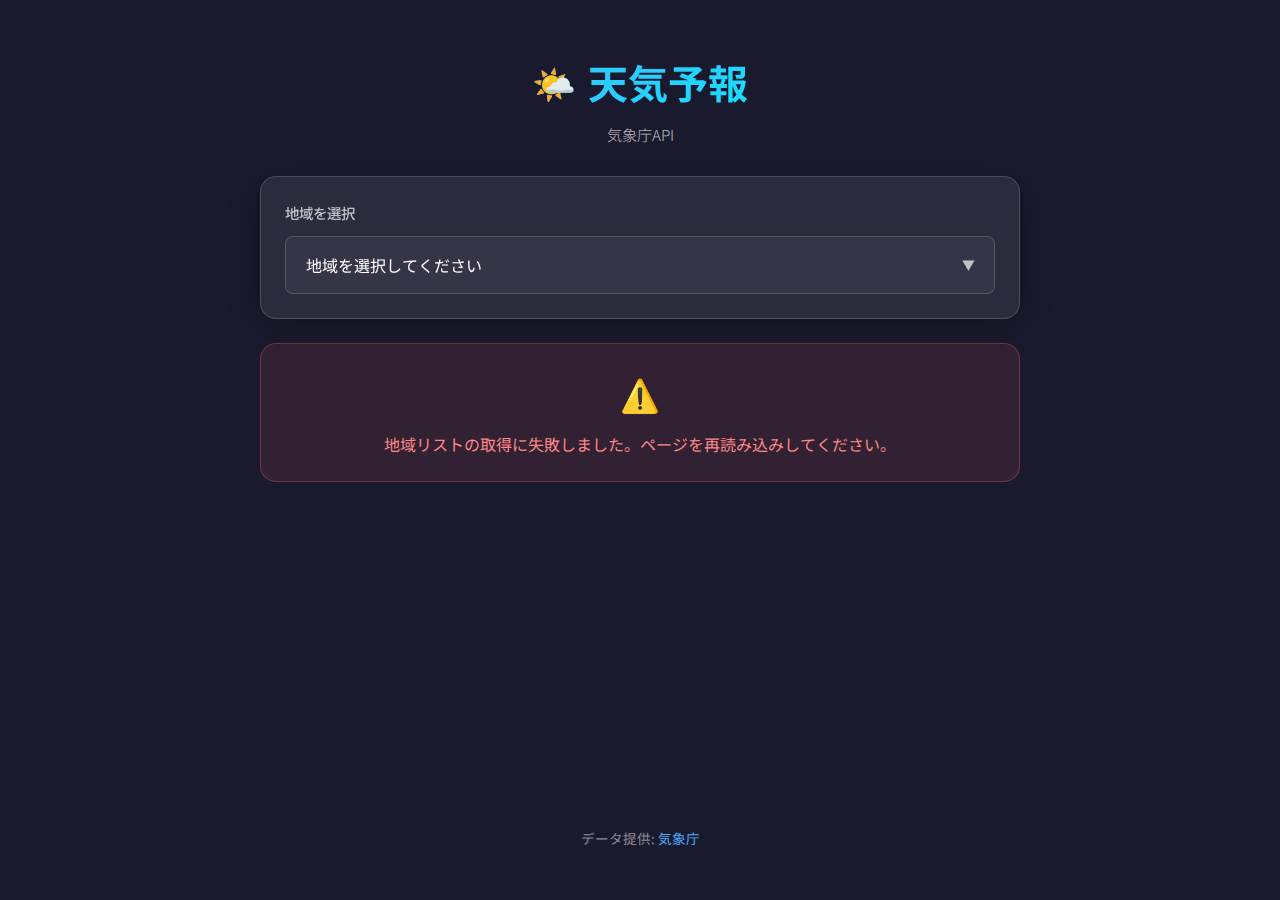
<file: lecture-5/weather/index.html>
<!DOCTYPE html>
<html lang="ja">
<head>
    <meta charset="UTF-8">
    <meta name="viewport" content="width=device-width, initial-scale=1.0">
    <title>天気予報 | 気象庁API</title>
    <meta name="description" content="気象庁APIを利用した日本全国の天気予報アプリケーション">
    <link rel="stylesheet" href="style.css">
    <link href="https://fonts.googleapis.com/css2?family=Noto+Sans+JP:wght@300;400;500;700&display=swap" rel="stylesheet">
</head>
<body>
    <div class="app-container">
        <!-- Header -->
        <header class="header">
            <div class="header-content">
                <h1 class="app-title">
                    <span class="icon">🌤️</span>
                    天気予報
                </h1>
                <p class="app-subtitle">気象庁API</p>
            </div>
        </header>

        <!-- Main Content -->
        <main class="main-content">
            <!-- Region Selector -->
            <section class="region-selector" id="region-selector">
                <label for="area-select" class="select-label">地域を選択</label>
                <div class="select-wrapper">
                    <select id="area-select" class="area-select">
                        <option value="">地域を選択してください</option>
                    </select>
                    <span class="select-arrow">▼</span>
                </div>
            </section>

            <!-- Loading Indicator -->
            <div class="loading" id="loading" style="display: none;">
                <div class="loading-spinner"></div>
                <p>天気情報を取得中...</p>
            </div>

            <!-- Weather Display -->
            <section class="weather-display" id="weather-display" style="display: none;">
                <!-- Area Name -->
                <div class="area-header" id="area-header">
                    <h2 class="area-name" id="area-name"></h2>
                    <p class="update-time" id="update-time"></p>
                </div>

                <!-- Today's Weather -->
                <div class="weather-card today-weather" id="today-weather">
                    <h3 class="card-title">今日の天気</h3>
                    <div class="weather-main">
                        <div class="weather-icon" id="today-icon"></div>
                        <div class="weather-info">
                            <p class="weather-text" id="today-weather-text"></p>
                            <div class="temp-container">
                                <span class="temp-label">気温</span>
                                <span class="temp-value" id="today-temp"></span>
                            </div>
                        </div>
                    </div>
                    <div class="weather-details">
                        <div class="detail-item">
                            <span class="detail-label">降水確率</span>
                            <span class="detail-value" id="today-pop"></span>
                        </div>
                        <div class="detail-item">
                            <span class="detail-label">風</span>
                            <span class="detail-value" id="today-wind"></span>
                        </div>
                    </div>
                </div>

                <!-- Tomorrow's Weather -->
                <div class="weather-card tomorrow-weather" id="tomorrow-weather">
                    <h3 class="card-title">明日の天気</h3>
                    <div class="weather-main">
                        <div class="weather-icon" id="tomorrow-icon"></div>
                        <div class="weather-info">
                            <p class="weather-text" id="tomorrow-weather-text"></p>
                            <div class="temp-container">
                                <span class="temp-label">気温</span>
                                <span class="temp-value" id="tomorrow-temp"></span>
                            </div>
                        </div>
                    </div>
                    <div class="weather-details">
                        <div class="detail-item">
                            <span class="detail-label">降水確率</span>
                            <span class="detail-value" id="tomorrow-pop"></span>
                        </div>
                        <div class="detail-item">
                            <span class="detail-label">風</span>
                            <span class="detail-value" id="tomorrow-wind"></span>
                        </div>
                    </div>
                </div>

                <!-- Weekly Forecast -->
                <div class="weather-card weekly-forecast" id="weekly-forecast">
                    <h3 class="card-title">週間天気予報</h3>
                    <div class="weekly-list" id="weekly-list">
                        <!-- Dynamically populated -->
                    </div>
                </div>
            </section>

            <!-- Error Message -->
            <div class="error-message" id="error-message" style="display: none;">
                <span class="error-icon">⚠️</span>
                <p id="error-text">天気情報の取得に失敗しました。</p>
            </div>
        </main>

        <!-- Footer -->
        <footer class="footer">
            <p>データ提供: <a href="https://www.jma.go.jp/" target="_blank" rel="noopener">気象庁</a></p>
        </footer>
    </div>

    <script src="app.js"></script>
</body>
</html>
</file>
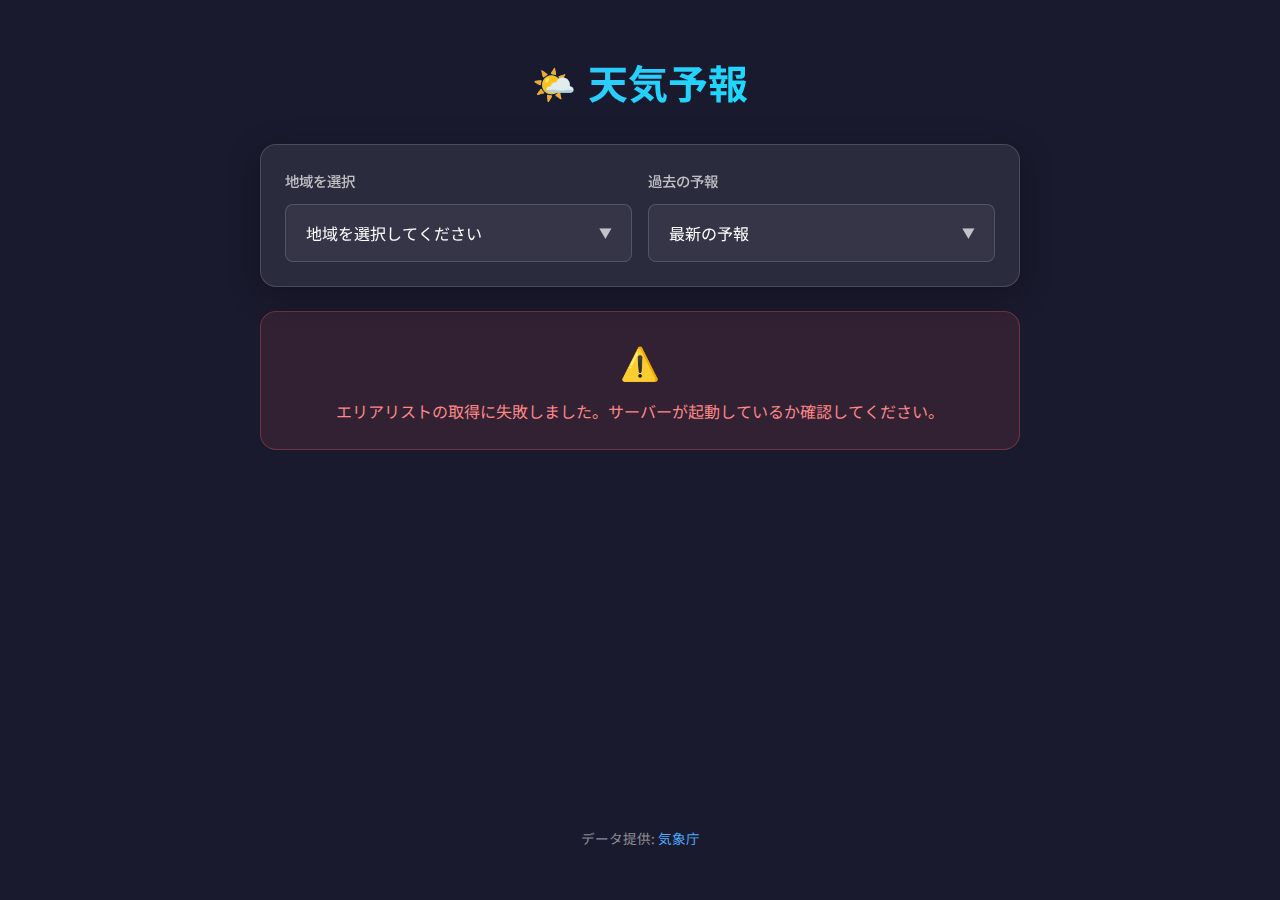
<file: lecture-6/weather/index.html>
<!DOCTYPE html>
<html lang="ja">
<head>
    <meta charset="UTF-8">
    <meta name="viewport" content="width=device-width, initial-scale=1.0">
    <title>天気予報 | 気象庁API + SQLite</title>
    <meta name="description" content="気象庁APIを利用した日本全国の天気予報アプリケーション（DB連携版）">
    <link rel="stylesheet" href="style.css">
    <link href="https://fonts.googleapis.com/css2?family=Noto+Sans+JP:wght@300;400;500;700&display=swap" rel="stylesheet">
</head>
<body>
    <div class="app-container">
        <!-- Header -->
        <header class="header">
            <div class="header-content">
                <h1 class="app-title">
                    <span class="icon">🌤️</span>
                    天気予報
                </h1>
            </div>
        </header>

        <!-- Main Content -->
        <main class="main-content">
            <!-- Region Selector -->
            <section class="region-selector" id="region-selector">
                <div class="selector-row">
                    <div class="selector-item">
                        <label for="area-select" class="select-label">地域を選択</label>
                        <div class="select-wrapper">
                            <select id="area-select" class="area-select">
                                <option value="">地域を選択してください</option>
                            </select>
                            <span class="select-arrow">▼</span>
                        </div>
                    </div>
                    <div class="selector-item">
                        <label for="history-select" class="select-label">過去の予報</label>
                        <div class="select-wrapper">
                            <select id="history-select" class="area-select">
                                <option value="">最新の予報</option>
                            </select>
                            <span class="select-arrow">▼</span>
                        </div>
                    </div>
                </div>
            </section>

            <!-- Loading Indicator -->
            <div class="loading" id="loading" style="display: none;">
                <div class="loading-spinner"></div>
                <p>天気情報を取得中...</p>
            </div>

            <!-- Weather Display -->
            <section class="weather-display" id="weather-display" style="display: none;">
                <!-- Area Name -->
                <div class="area-header" id="area-header">
                    <h2 class="area-name" id="area-name"></h2>
                    <p class="update-time" id="update-time"></p>
                    <p class="data-source" id="data-source"></p>
                </div>

                <!-- Today's Weather -->
                <div class="weather-card today-weather" id="today-weather">
                    <h3 class="card-title">今日の天気</h3>
                    <div class="weather-main">
                        <div class="weather-icon" id="today-icon"></div>
                        <div class="weather-info">
                            <p class="weather-text" id="today-weather-text"></p>
                            <div class="temp-container">
                                <span class="temp-label">気温</span>
                                <span class="temp-value" id="today-temp"></span>
                            </div>
                        </div>
                    </div>
                    <div class="weather-details">
                        <div class="detail-item">
                            <span class="detail-label">降水確率</span>
                            <span class="detail-value" id="today-pop"></span>
                        </div>
                        <div class="detail-item">
                            <span class="detail-label">風</span>
                            <span class="detail-value" id="today-wind"></span>
                        </div>
                    </div>
                </div>

                <!-- Tomorrow's Weather -->
                <div class="weather-card tomorrow-weather" id="tomorrow-weather">
                    <h3 class="card-title">明日の天気</h3>
                    <div class="weather-main">
                        <div class="weather-icon" id="tomorrow-icon"></div>
                        <div class="weather-info">
                            <p class="weather-text" id="tomorrow-weather-text"></p>
                            <div class="temp-container">
                                <span class="temp-label">気温</span>
                                <span class="temp-value" id="tomorrow-temp"></span>
                            </div>
                        </div>
                    </div>
                    <div class="weather-details">
                        <div class="detail-item">
                            <span class="detail-label">降水確率</span>
                            <span class="detail-value" id="tomorrow-pop"></span>
                        </div>
                        <div class="detail-item">
                            <span class="detail-label">風</span>
                            <span class="detail-value" id="tomorrow-wind"></span>
                        </div>
                    </div>
                </div>

                <!-- Weekly Forecast -->
                <div class="weather-card weekly-forecast" id="weekly-forecast">
                    <h3 class="card-title">週間天気予報</h3>
                    <div class="weekly-list" id="weekly-list">
                        <!-- Dynamically populated -->
                    </div>
                </div>
            </section>

            <!-- Error Message -->
            <div class="error-message" id="error-message" style="display: none;">
                <span class="error-icon">⚠️</span>
                <p id="error-text">天気情報の取得に失敗しました。</p>
            </div>
        </main>

        <!-- Footer -->
        <footer class="footer">
            <p>データ提供: <a href="https://www.jma.go.jp/" target="_blank" rel="noopener">気象庁</a></p>
        </footer>
    </div>

    <script src="app.js"></script>
</body>
</html>
</file>
<file: lecture-5/weather/style.css>
/* ===== Base Styles & CSS Variables ===== */
:root {
    --primary-bg: #1a1a2e;
    --card-bg: rgba(255, 255, 255, 0.08);
    --card-border: rgba(255, 255, 255, 0.15);
    --text-primary: #ffffff;
    --text-secondary: rgba(255, 255, 255, 0.7);
    --text-muted: rgba(255, 255, 255, 0.5);
    --accent-blue: #4facfe;
    --accent-cyan: #00f2fe;
    --accent-gradient: linear-gradient(135deg, #4facfe 0%, #00f2fe 100%);
    --shadow-soft: 0 8px 32px rgba(0, 0, 0, 0.3);
    --shadow-glow: 0 0 30px rgba(79, 172, 254, 0.2);
    --border-radius: 16px;
    --border-radius-sm: 8px;
    --transition: all 0.3s cubic-bezier(0.4, 0, 0.2, 1);
}

* {
    margin: 0;
    padding: 0;
    box-sizing: border-box;
}

body {
    font-family: 'Noto Sans JP', -apple-system, BlinkMacSystemFont, sans-serif;
    background: #1a1a2e;
    color: var(--text-primary);
    min-height: 100vh;
    line-height: 1.6;
}

/* ===== App Container ===== */
.app-container {
    max-width: 800px;
    margin: 0 auto;
    padding: 20px;
    min-height: 100vh;
    display: flex;
    flex-direction: column;
}

/* ===== Header ===== */
.header {
    text-align: center;
    padding: 30px 0;
}

.app-title {
    font-size: 2.5rem;
    font-weight: 700;
    background: var(--accent-gradient);
    -webkit-background-clip: text;
    -webkit-text-fill-color: transparent;
    background-clip: text;
    display: flex;
    align-items: center;
    justify-content: center;
    gap: 12px;
}

.app-title .icon {
    font-size: 2.2rem;
    -webkit-text-fill-color: initial;
}

.app-subtitle {
    color: var(--text-secondary);
    font-size: 0.95rem;
    margin-top: 8px;
    font-weight: 300;
}

/* ===== Main Content ===== */
.main-content {
    flex: 1;
    display: flex;
    flex-direction: column;
    gap: 24px;
}

/* ===== Region Selector ===== */
.region-selector {
    background: var(--card-bg);
    backdrop-filter: blur(20px);
    border: 1px solid var(--card-border);
    border-radius: var(--border-radius);
    padding: 24px;
    box-shadow: var(--shadow-soft);
}

.select-label {
    display: block;
    font-size: 0.9rem;
    color: var(--text-secondary);
    margin-bottom: 12px;
    font-weight: 500;
}

.select-wrapper {
    position: relative;
}

.area-select {
    width: 100%;
    padding: 16px 50px 16px 20px;
    font-size: 1rem;
    font-family: inherit;
    background: rgba(255, 255, 255, 0.05);
    border: 1px solid var(--card-border);
    border-radius: var(--border-radius-sm);
    color: var(--text-primary);
    cursor: pointer;
    appearance: none;
    transition: var(--transition);
}

.area-select:hover {
    background: rgba(255, 255, 255, 0.1);
    border-color: var(--accent-blue);
}

.area-select:focus {
    outline: none;
    border-color: var(--accent-blue);
    box-shadow: var(--shadow-glow);
}

.area-select option {
    background: #1a1a2e;
    color: var(--text-primary);
    padding: 12px;
}

.select-arrow {
    position: absolute;
    right: 20px;
    top: 50%;
    transform: translateY(-50%);
    color: var(--text-secondary);
    pointer-events: none;
    font-size: 0.8rem;
}

/* ===== Loading ===== */
.loading {
    display: flex;
    flex-direction: column;
    align-items: center;
    justify-content: center;
    padding: 60px;
    color: var(--text-secondary);
}

.loading-spinner {
    width: 48px;
    height: 48px;
    border: 3px solid rgba(255, 255, 255, 0.1);
    border-top: 3px solid var(--accent-blue);
    border-radius: 50%;
    animation: spin 1s linear infinite;
    margin-bottom: 16px;
}

@keyframes spin {
    to { transform: rotate(360deg); }
}

/* ===== Weather Display ===== */
.weather-display {
    display: flex;
    flex-direction: column;
    gap: 20px;
    animation: fadeIn 0.5s ease;
}

@keyframes fadeIn {
    from { opacity: 0; transform: translateY(20px); }
    to { opacity: 1; transform: translateY(0); }
}

/* ===== Area Header ===== */
.area-header {
    text-align: center;
    padding: 16px 0;
}

.area-name {
    font-size: 1.8rem;
    font-weight: 700;
    color: var(--text-primary);
}

.update-time {
    font-size: 0.85rem;
    color: var(--text-muted);
    margin-top: 8px;
}

/* ===== Weather Card ===== */
.weather-card {
    background: var(--card-bg);
    backdrop-filter: blur(20px);
    border: 1px solid var(--card-border);
    border-radius: var(--border-radius);
    padding: 24px;
    box-shadow: var(--shadow-soft);
    transition: var(--transition);
}

.weather-card:hover {
    transform: translateY(-4px);
    box-shadow: var(--shadow-soft), var(--shadow-glow);
}

.card-title {
    font-size: 1rem;
    font-weight: 500;
    color: var(--text-secondary);
    margin-bottom: 16px;
    padding-bottom: 12px;
    border-bottom: 1px solid var(--card-border);
}

/* ===== Weather Main ===== */
.weather-main {
    display: flex;
    align-items: center;
    gap: 24px;
    margin-bottom: 20px;
}

.weather-icon {
    font-size: 4rem;
    min-width: 80px;
    text-align: center;
}

.weather-info {
    flex: 1;
}

.weather-text {
    font-size: 1.1rem;
    color: var(--text-primary);
    margin-bottom: 12px;
    font-weight: 500;
}

.temp-container {
    display: flex;
    align-items: baseline;
    gap: 8px;
}

.temp-label {
    font-size: 0.85rem;
    color: var(--text-muted);
}

.temp-value {
    font-size: 1.5rem;
    font-weight: 700;
    background: var(--accent-gradient);
    -webkit-background-clip: text;
    -webkit-text-fill-color: transparent;
    background-clip: text;
}

/* ===== Weather Details ===== */
.weather-details {
    display: grid;
    grid-template-columns: repeat(2, 1fr);
    gap: 16px;
    padding-top: 16px;
    border-top: 1px solid var(--card-border);
}

.detail-item {
    display: flex;
    flex-direction: column;
    gap: 4px;
}

.detail-label {
    font-size: 0.8rem;
    color: var(--text-muted);
}

.detail-value {
    font-size: 0.95rem;
    color: var(--text-primary);
    font-weight: 500;
}

/* ===== Weekly Forecast ===== */
.weekly-list {
    display: flex;
    flex-direction: column;
    gap: 12px;
}

.weekly-item {
    display: grid;
    grid-template-columns: 80px 50px 1fr 80px;
    align-items: center;
    gap: 16px;
    padding: 12px 0;
    border-bottom: 1px solid rgba(255, 255, 255, 0.05);
}

.weekly-item:last-child {
    border-bottom: none;
}

.weekly-day {
    font-size: 0.95rem;
    font-weight: 500;
    color: var(--text-primary);
}

.weekly-icon {
    font-size: 1.5rem;
    text-align: center;
}

.weekly-weather {
    font-size: 0.85rem;
    color: var(--text-secondary);
}

.weekly-pop {
    font-size: 0.85rem;
    color: var(--accent-cyan);
    text-align: right;
    font-weight: 500;
}

/* ===== Error Message ===== */
.error-message {
    background: rgba(255, 100, 100, 0.1);
    border: 1px solid rgba(255, 100, 100, 0.3);
    border-radius: var(--border-radius);
    padding: 24px;
    text-align: center;
    color: #ff8888;
}

.error-icon {
    font-size: 2rem;
    margin-bottom: 12px;
    display: block;
}

/* ===== Footer ===== */
.footer {
    text-align: center;
    padding: 30px 0;
    color: var(--text-muted);
    font-size: 0.85rem;
}

.footer a {
    color: var(--accent-blue);
    text-decoration: none;
    transition: var(--transition);
}

.footer a:hover {
    color: var(--accent-cyan);
}

/* ===== Responsive ===== */
@media (max-width: 600px) {
    .app-title {
        font-size: 1.8rem;
    }

    .app-title .icon {
        font-size: 1.6rem;
    }

    .weather-main {
        flex-direction: column;
        text-align: center;
    }

    .weather-icon {
        min-width: auto;
    }

    .weekly-item {
        grid-template-columns: 60px 40px 1fr 60px;
        gap: 8px;
    }

    .weather-details {
        grid-template-columns: 1fr;
    }
}
</file>
<file: lecture-6/weather/style.css>
/* ===== Base Styles & CSS Variables ===== */
:root {
    --primary-bg: #1a1a2e;
    --card-bg: rgba(255, 255, 255, 0.08);
    --card-border: rgba(255, 255, 255, 0.15);
    --text-primary: #ffffff;
    --text-secondary: rgba(255, 255, 255, 0.7);
    --text-muted: rgba(255, 255, 255, 0.5);
    --accent-blue: #4facfe;
    --accent-cyan: #00f2fe;
    --accent-gradient: linear-gradient(135deg, #4facfe 0%, #00f2fe 100%);
    --shadow-soft: 0 8px 32px rgba(0, 0, 0, 0.3);
    --shadow-glow: 0 0 30px rgba(79, 172, 254, 0.2);
    --border-radius: 16px;
    --border-radius-sm: 8px;
    --transition: all 0.3s cubic-bezier(0.4, 0, 0.2, 1);
}

* {
    margin: 0;
    padding: 0;
    box-sizing: border-box;
}

body {
    font-family: 'Noto Sans JP', -apple-system, BlinkMacSystemFont, sans-serif;
    background: #1a1a2e;
    color: var(--text-primary);
    min-height: 100vh;
    line-height: 1.6;
}

/* ===== App Container ===== */
.app-container {
    max-width: 800px;
    margin: 0 auto;
    padding: 20px;
    min-height: 100vh;
    display: flex;
    flex-direction: column;
}

/* ===== Header ===== */
.header {
    text-align: center;
    padding: 30px 0;
}

.app-title {
    font-size: 2.5rem;
    font-weight: 700;
    background: var(--accent-gradient);
    -webkit-background-clip: text;
    -webkit-text-fill-color: transparent;
    background-clip: text;
    display: flex;
    align-items: center;
    justify-content: center;
    gap: 12px;
}

.app-title .icon {
    font-size: 2.2rem;
    -webkit-text-fill-color: initial;
}

.app-subtitle {
    color: var(--text-secondary);
    font-size: 0.95rem;
    margin-top: 8px;
    font-weight: 300;
}

/* ===== Main Content ===== */
.main-content {
    flex: 1;
    display: flex;
    flex-direction: column;
    gap: 24px;
}

/* ===== Region Selector ===== */
.region-selector {
    background: var(--card-bg);
    backdrop-filter: blur(20px);
    border: 1px solid var(--card-border);
    border-radius: var(--border-radius);
    padding: 24px;
    box-shadow: var(--shadow-soft);
}

.selector-row {
    display: grid;
    grid-template-columns: 1fr 1fr;
    gap: 16px;
}

.selector-item {
    display: flex;
    flex-direction: column;
}

.select-label {
    display: block;
    font-size: 0.9rem;
    color: var(--text-secondary);
    margin-bottom: 12px;
    font-weight: 500;
}

.select-wrapper {
    position: relative;
}

.area-select {
    width: 100%;
    padding: 16px 50px 16px 20px;
    font-size: 1rem;
    font-family: inherit;
    background: rgba(255, 255, 255, 0.05);
    border: 1px solid var(--card-border);
    border-radius: var(--border-radius-sm);
    color: var(--text-primary);
    cursor: pointer;
    appearance: none;
    transition: var(--transition);
}

.area-select:hover {
    background: rgba(255, 255, 255, 0.1);
    border-color: var(--accent-blue);
}

.area-select:focus {
    outline: none;
    border-color: var(--accent-blue);
    box-shadow: var(--shadow-glow);
}

.area-select option {
    background: #1a1a2e;
    color: var(--text-primary);
    padding: 12px;
}

.select-arrow {
    position: absolute;
    right: 20px;
    top: 50%;
    transform: translateY(-50%);
    color: var(--text-secondary);
    pointer-events: none;
    font-size: 0.8rem;
}

/* ===== Loading ===== */
.loading {
    display: flex;
    flex-direction: column;
    align-items: center;
    justify-content: center;
    padding: 60px;
    color: var(--text-secondary);
}

.loading-spinner {
    width: 48px;
    height: 48px;
    border: 3px solid rgba(255, 255, 255, 0.1);
    border-top: 3px solid var(--accent-blue);
    border-radius: 50%;
    animation: spin 1s linear infinite;
    margin-bottom: 16px;
}

@keyframes spin {
    to { transform: rotate(360deg); }
}

/* ===== Weather Display ===== */
.weather-display {
    display: flex;
    flex-direction: column;
    gap: 20px;
    animation: fadeIn 0.5s ease;
}

@keyframes fadeIn {
    from { opacity: 0; transform: translateY(20px); }
    to { opacity: 1; transform: translateY(0); }
}

/* ===== Area Header ===== */
.area-header {
    text-align: center;
    padding: 16px 0;
}

.area-name {
    font-size: 1.8rem;
    font-weight: 700;
    color: var(--text-primary);
}

.update-time {
    font-size: 0.85rem;
    color: var(--text-muted);
    margin-top: 8px;
}

.data-source {
    font-size: 0.8rem;
    color: var(--accent-cyan);
    margin-top: 4px;
}

/* ===== Weather Card ===== */
.weather-card {
    background: var(--card-bg);
    backdrop-filter: blur(20px);
    border: 1px solid var(--card-border);
    border-radius: var(--border-radius);
    padding: 24px;
    box-shadow: var(--shadow-soft);
    transition: var(--transition);
}

.weather-card:hover {
    transform: translateY(-4px);
    box-shadow: var(--shadow-soft), var(--shadow-glow);
}

.card-title {
    font-size: 1rem;
    font-weight: 500;
    color: var(--text-secondary);
    margin-bottom: 16px;
    padding-bottom: 12px;
    border-bottom: 1px solid var(--card-border);
}

/* ===== Weather Main ===== */
.weather-main {
    display: flex;
    align-items: center;
    gap: 24px;
    margin-bottom: 20px;
}

.weather-icon {
    font-size: 4rem;
    min-width: 80px;
    text-align: center;
}

.weather-info {
    flex: 1;
}

.weather-text {
    font-size: 1.1rem;
    color: var(--text-primary);
    margin-bottom: 12px;
    font-weight: 500;
}

.temp-container {
    display: flex;
    align-items: baseline;
    gap: 8px;
}

.temp-label {
    font-size: 0.85rem;
    color: var(--text-muted);
}

.temp-value {
    font-size: 1.5rem;
    font-weight: 700;
    background: var(--accent-gradient);
    -webkit-background-clip: text;
    -webkit-text-fill-color: transparent;
    background-clip: text;
}

/* ===== Weather Details ===== */
.weather-details {
    display: grid;
    grid-template-columns: repeat(2, 1fr);
    gap: 16px;
    padding-top: 16px;
    border-top: 1px solid var(--card-border);
}

.detail-item {
    display: flex;
    flex-direction: column;
    gap: 4px;
}

.detail-label {
    font-size: 0.8rem;
    color: var(--text-muted);
}

.detail-value {
    font-size: 0.95rem;
    color: var(--text-primary);
    font-weight: 500;
}

/* ===== Weekly Forecast ===== */
.weekly-list {
    display: flex;
    flex-direction: column;
    gap: 12px;
}

.weekly-item {
    display: grid;
    grid-template-columns: 80px 50px 1fr 80px;
    align-items: center;
    gap: 16px;
    padding: 12px 0;
    border-bottom: 1px solid rgba(255, 255, 255, 0.05);
}

.weekly-item:last-child {
    border-bottom: none;
}

.weekly-day {
    font-size: 0.95rem;
    font-weight: 500;
    color: var(--text-primary);
}

.weekly-icon {
    font-size: 1.5rem;
    text-align: center;
}

.weekly-weather {
    font-size: 0.85rem;
    color: var(--text-secondary);
}

.weekly-pop {
    font-size: 0.85rem;
    color: var(--accent-cyan);
    text-align: right;
    font-weight: 500;
}

/* ===== Error Message ===== */
.error-message {
    background: rgba(255, 100, 100, 0.1);
    border: 1px solid rgba(255, 100, 100, 0.3);
    border-radius: var(--border-radius);
    padding: 24px;
    text-align: center;
    color: #ff8888;
}

.error-icon {
    font-size: 2rem;
    margin-bottom: 12px;
    display: block;
}

/* ===== Footer ===== */
.footer {
    text-align: center;
    padding: 30px 0;
    color: var(--text-muted);
    font-size: 0.85rem;
}

.footer a {
    color: var(--accent-blue);
    text-decoration: none;
    transition: var(--transition);
}

.footer a:hover {
    color: var(--accent-cyan);
}

/* ===== Responsive ===== */
@media (max-width: 600px) {
    .app-title {
        font-size: 1.8rem;
    }

    .app-title .icon {
        font-size: 1.6rem;
    }

    .selector-row {
        grid-template-columns: 1fr;
    }

    .weather-main {
        flex-direction: column;
        text-align: center;
    }

    .weather-icon {
        min-width: auto;
    }

    .weekly-item {
        grid-template-columns: 60px 40px 1fr 60px;
        gap: 8px;
    }

    .weather-details {
        grid-template-columns: 1fr;
    }
}
</file>
